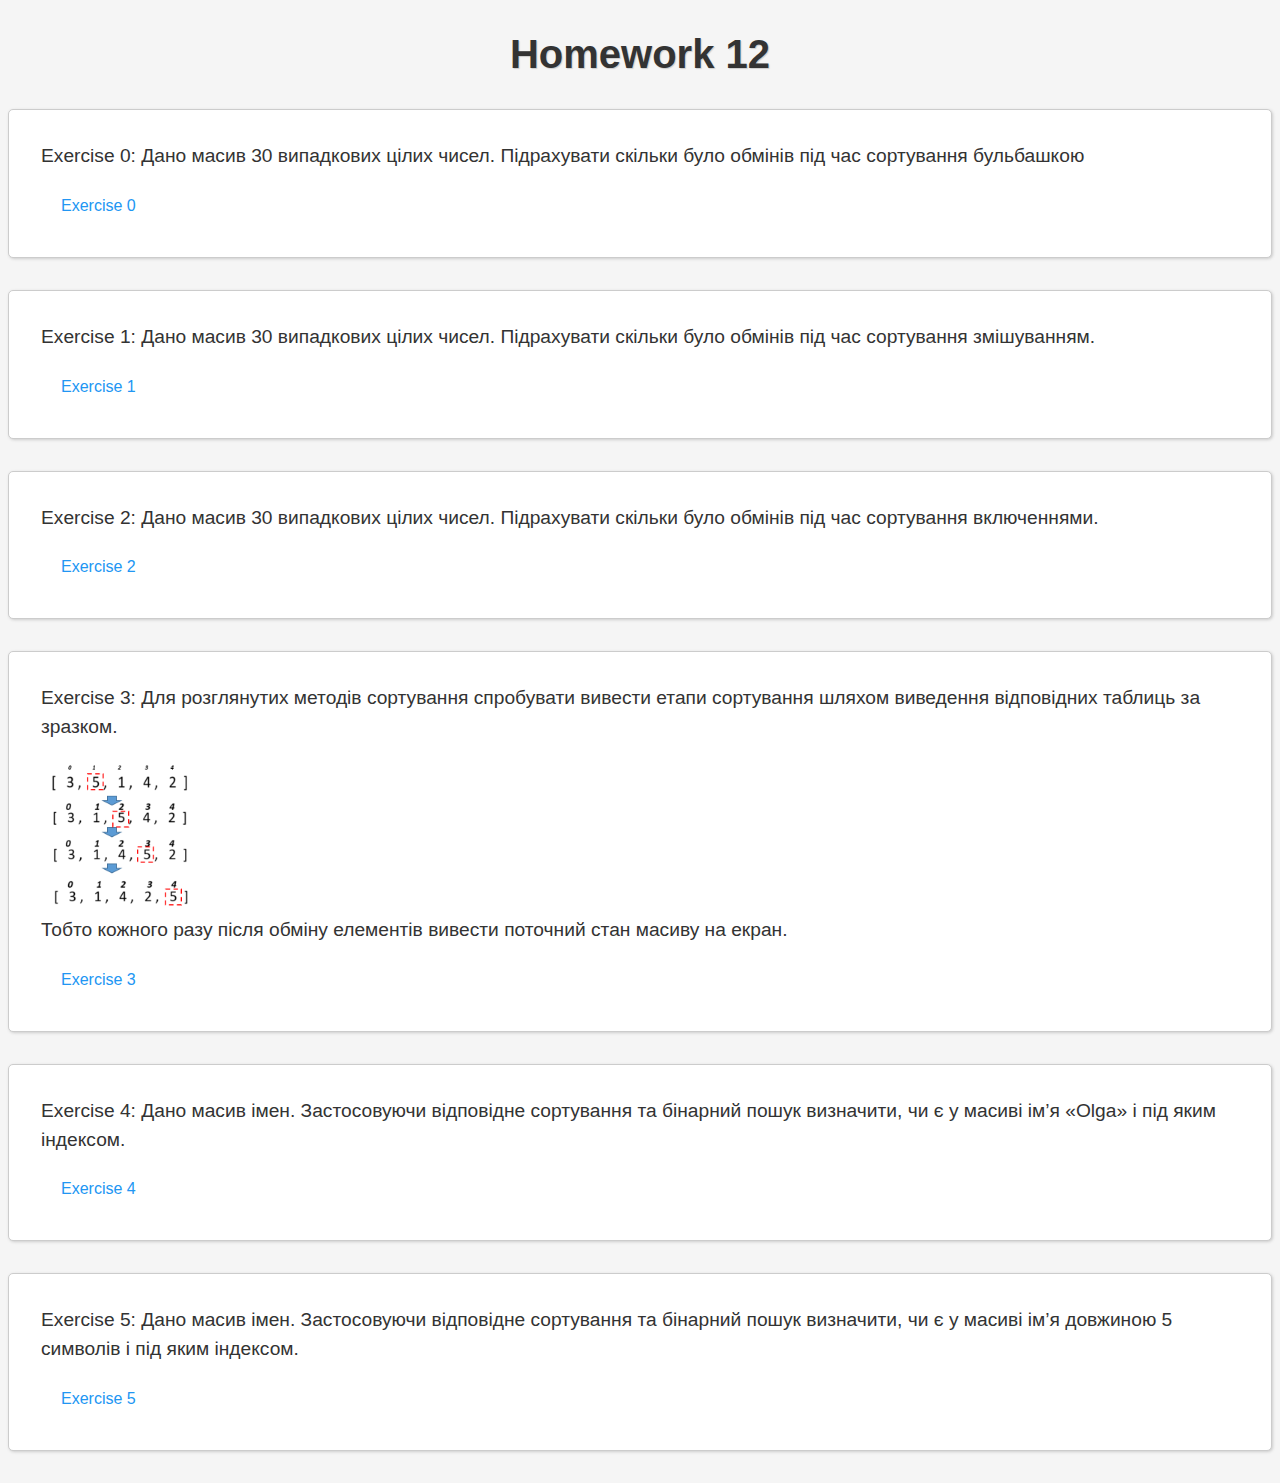
<file: index.html>
<!doctype html>
<html lang="en">
<head>
    <meta charset="UTF-8">
    <meta name="viewport"
          content="width=device-width, user-scalable=no, initial-scale=1.0, maximum-scale=1.0, minimum-scale=1.0">
    <meta http-equiv="X-UA-Compatible" content="ie=edge">
    <title>Homework 12</title>
    <link rel="stylesheet" href="style.css"/>
</head>
<body>
<h1>Homework 12</h1>
<div class="exercise">
    <p>Exercise 0: Дано масив 30 випадкових цілих чисел. Підрахувати скільки було обмінів під час сортування бульбашкою</p>
    <a href="html/exercise0.html">Exercise 0</a>
</div>
<div class="exercise">
    <p>Exercise 1: Дано масив 30 випадкових цілих чисел. Підрахувати скільки було обмінів під час сортування змішуванням.</p>
    <a href="html/exercise1.html">Exercise 1</a>
</div>
<div class="exercise">
    <p>Exercise 2: Дано масив 30 випадкових цілих чисел. Підрахувати скільки було обмінів під час сортування включеннями.</p>
    <a href="html/exercise2.html">Exercise 2</a>
</div>
<div  class="exercise">
    <p>Exercise 3: Для розглянутих методів сортування спробувати вивести етапи сортування шляхом виведення відповідних таблиць за зразком.</p>
    <img alt="exercise" src="img/img.png">
    <p>Тобто кожного разу після обміну елементів вивести поточний стан масиву на екран.</p>
    <a href="html/exercise3.html">Exercise 3</a>
</div>
<div class="exercise">
    <p>Exercise 4: Дано масив імен. Застосовуючи відповідне сортування та бінарний пошук визначити, чи є у масиві ім’я «Olga» і під яким індексом. </p>
    <a href="html/exercise4.html">Exercise 4</a>
</div>
<div class="exercise">
    <p>Exercise 5: Дано масив імен. Застосовуючи відповідне сортування та бінарний пошук визначити, чи є у масиві ім’я довжиною 5 символів і під яким індексом.</p>
    <a href="html/exercise5.html">Exercise 5</a>
</div>

</body>
</html>
</file>
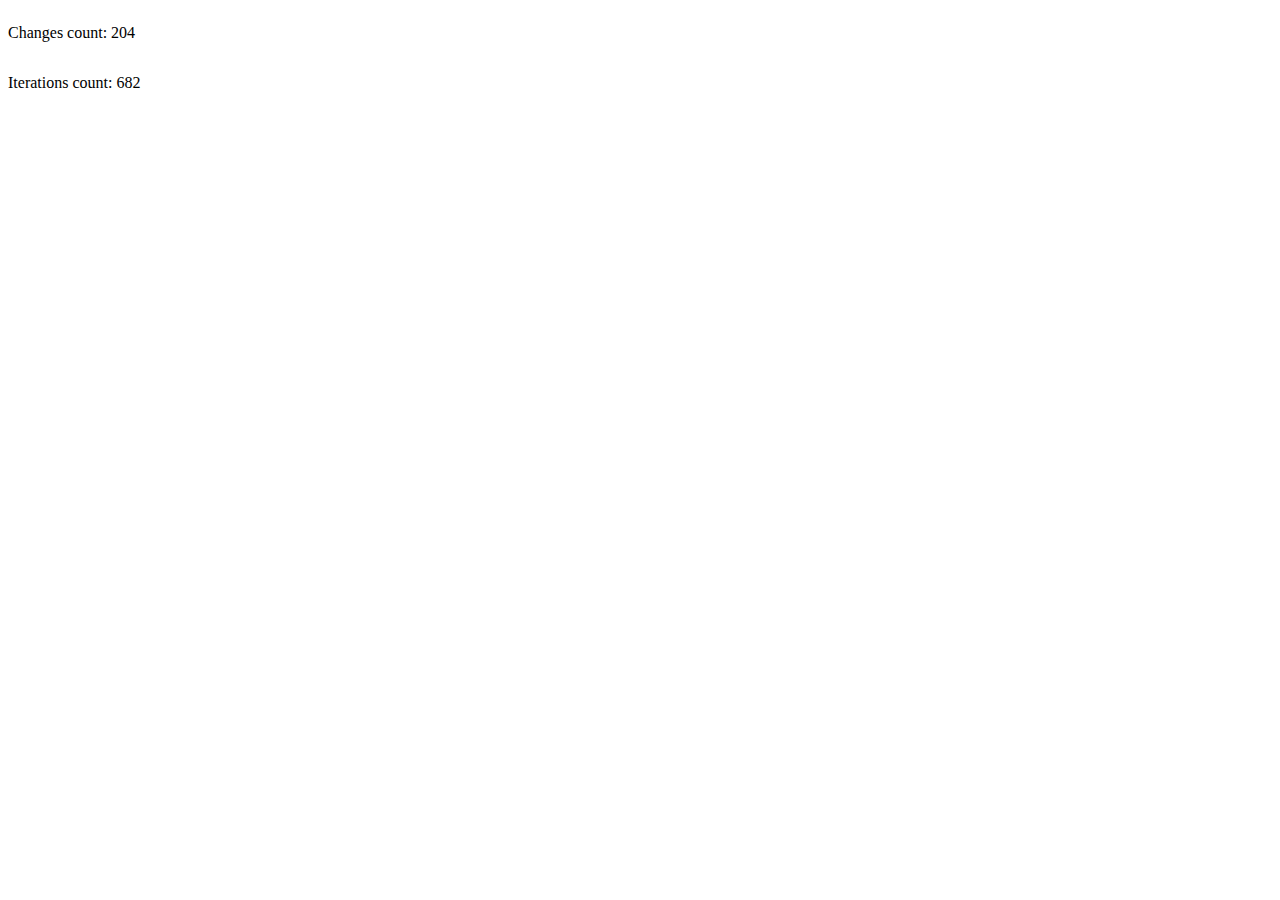
<file: html/exercise0.html>
<!doctype html>
<html lang="en">
<head>
    <meta charset="UTF-8">
    <meta name="viewport"
          content="width=device-width, user-scalable=no, initial-scale=1.0, maximum-scale=1.0, minimum-scale=1.0">
    <meta http-equiv="X-UA-Compatible" content="ie=edge">
    <title>Document</title>
    <style>{word-wrap: break-word;}</style>
</head>
<body>
<script type="module" src="../js/exercise0.js"></script>
<div style="display: flex; flex-direction: column">
    <p class="array-section__changes"></p>
    <p class="array-section__counter"></p>
</div>
</body>
</html>
</file>
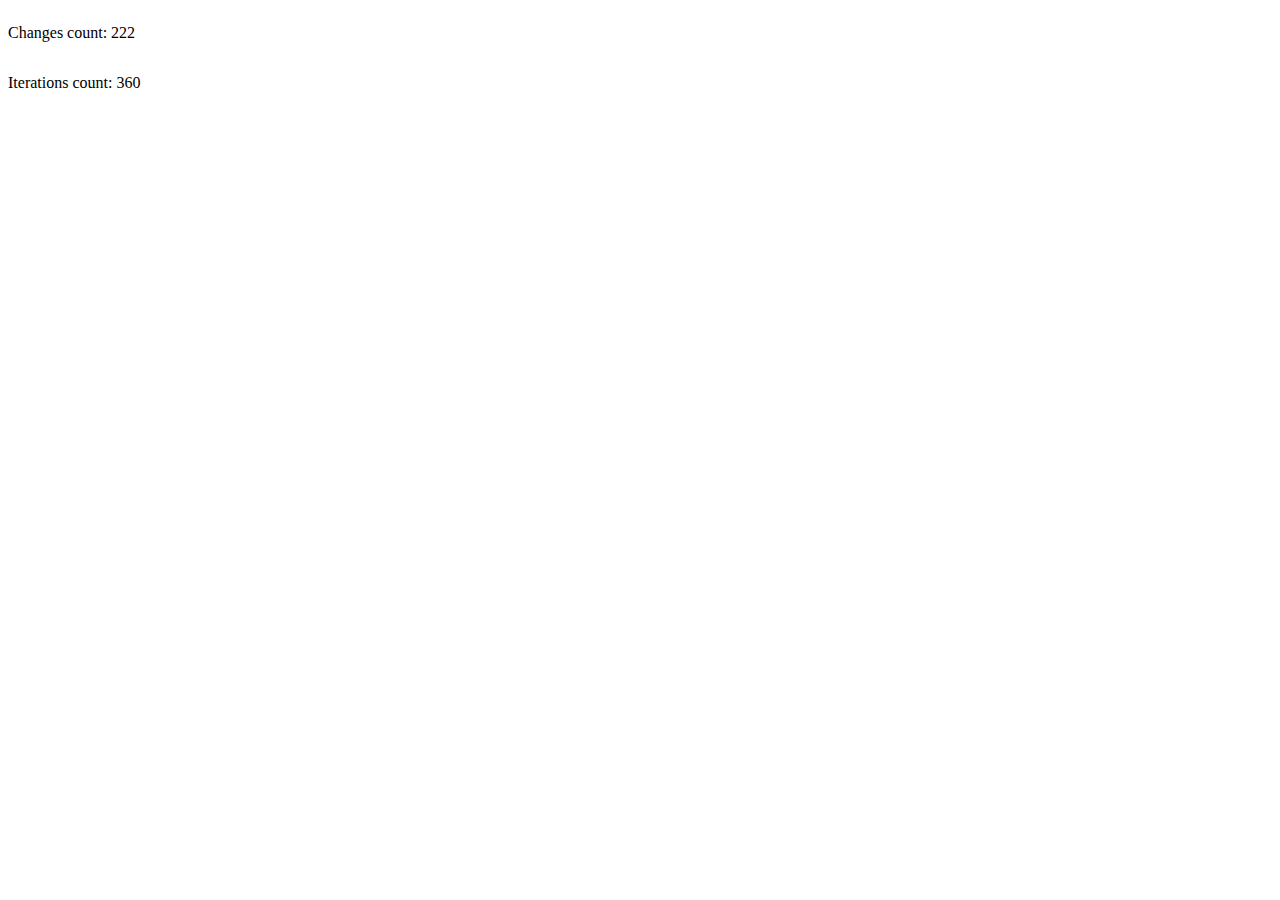
<file: html/exercise1.html>
<!doctype html>
<html lang="en">
<head>
    <meta charset="UTF-8">
    <meta name="viewport"
          content="width=device-width, user-scalable=no, initial-scale=1.0, maximum-scale=1.0, minimum-scale=1.0">
    <meta http-equiv="X-UA-Compatible" content="ie=edge">
    <title>Document</title>
    <style>{word-wrap: break-word;}</style>
</head>
<body>
<script type="module" src="../js/exercise1.js"></script>
<div style="display: flex; flex-direction: column">
    <p class="array-section__changes"></p>
    <p class="array-section__counter"></p>
</div>
</body>
</html>
</file>
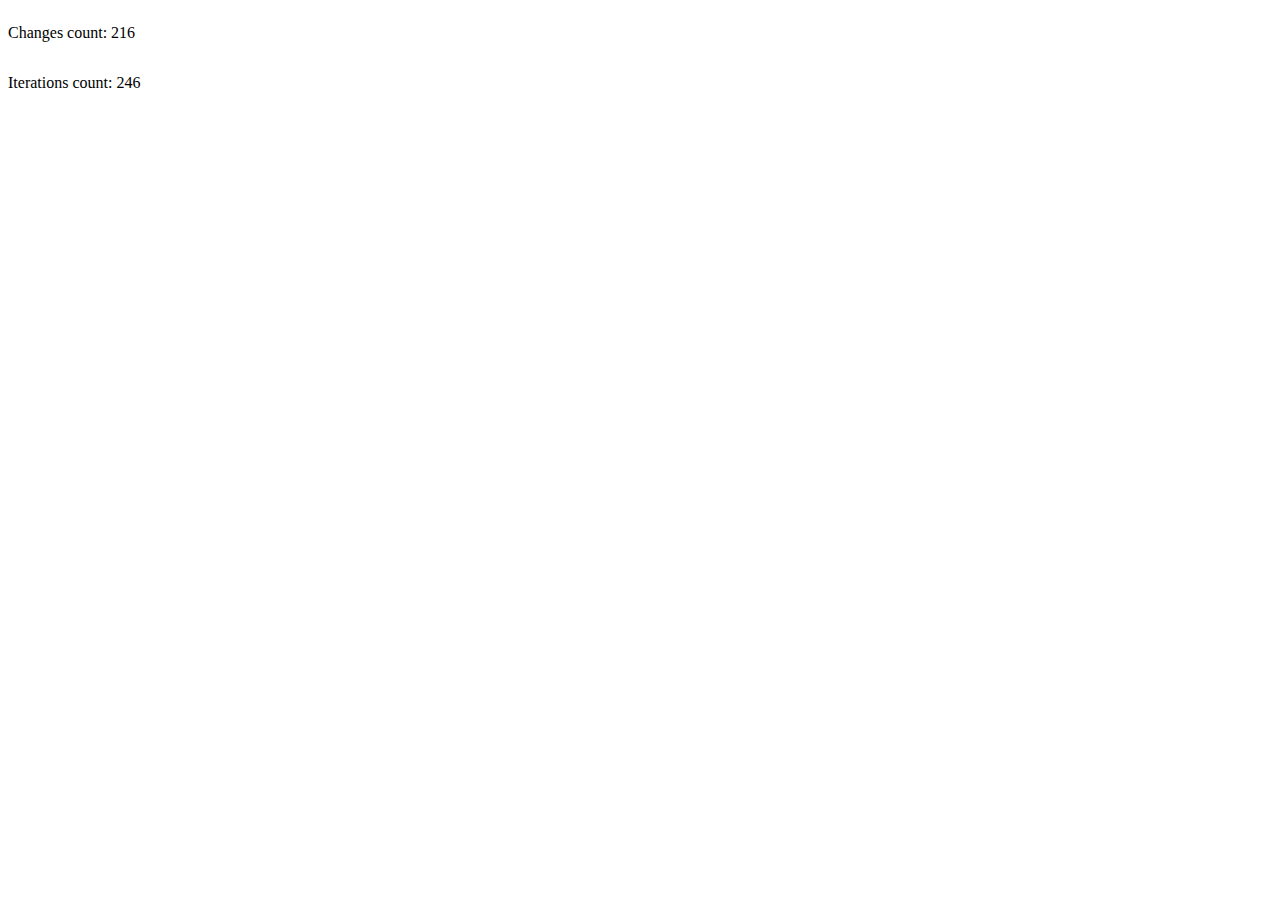
<file: html/exercise2.html>
<!doctype html>
<html lang="en">
<head>
    <meta charset="UTF-8">
    <meta name="viewport"
          content="width=device-width, user-scalable=no, initial-scale=1.0, maximum-scale=1.0, minimum-scale=1.0">
    <meta http-equiv="X-UA-Compatible" content="ie=edge">
    <title>Document</title>
    <style>{word-wrap: break-word;}</style>
</head>
<body>
<script type="module" src="../js/exercise2.js"></script>
<div style="display: flex; flex-direction: column">
    <p class="array-section__changes"></p>
    <p class="array-section__counter"></p>
</div>
</body>
</html>
</file>
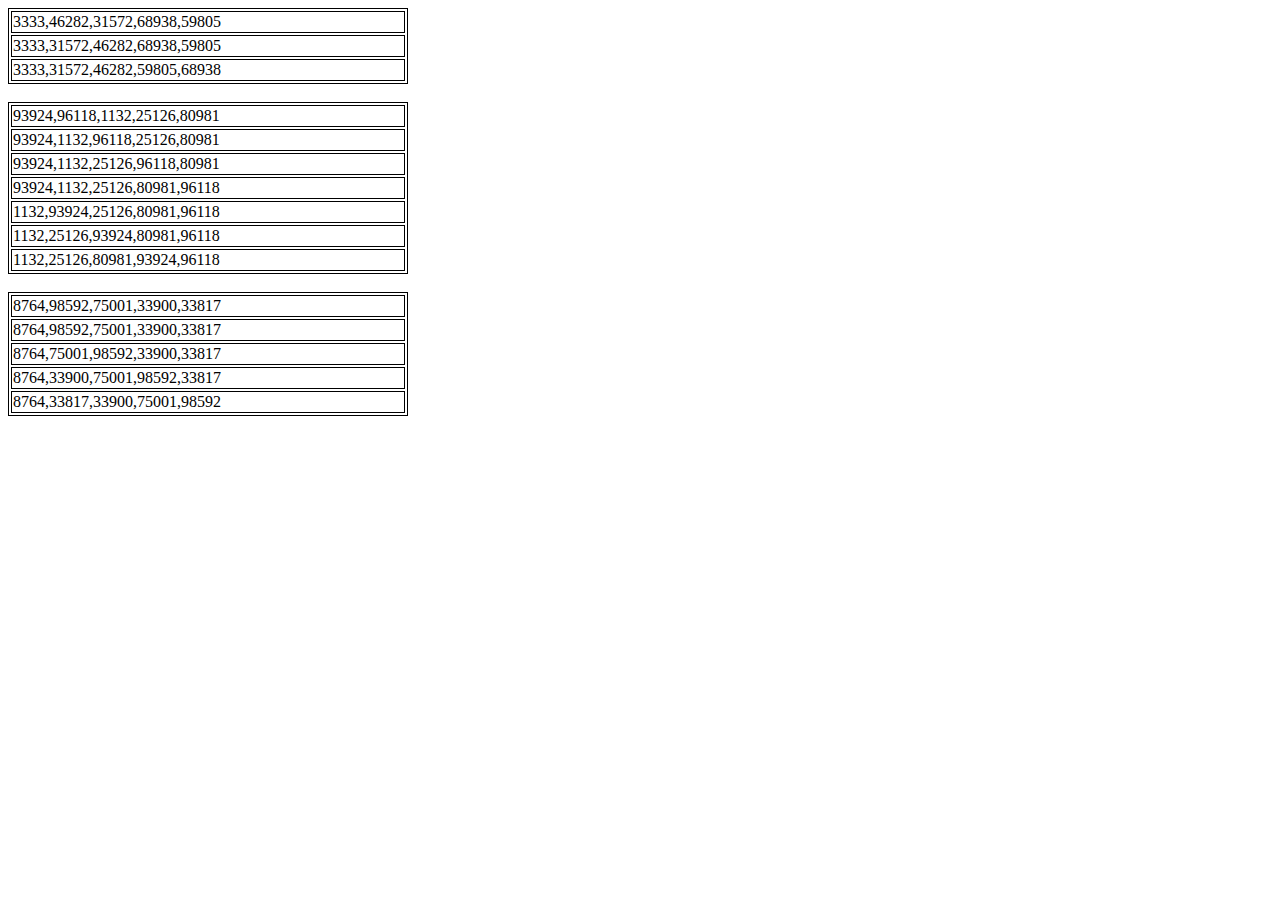
<file: html/exercise3.html>
<!doctype html>
<html lang="en">
<head>
    <meta charset="UTF-8">
    <meta name="viewport"
          content="width=device-width, user-scalable=no, initial-scale=1.0, maximum-scale=1.0, minimum-scale=1.0">
    <meta http-equiv="X-UA-Compatible" content="ie=edge">
    <title>Document</title>
    <style>{word-wrap: break-word}</style>
    <style>table, th, td {
        border: 1px solid black;
    }</style>
</head>
<body>
<script type="module" src="../js/exercise3.js"></script>
<div style="display: flex; flex-direction: column">
    <table style="width: 400px" class="sorting-section__bubble"></table>
    <br>
    <table style="width: 400px" class="sorting-section__cocktail"></table>
    <br>
    <table style="width: 400px" class="sorting-section__insert"></table>
</div>
</body>
</html>
</file>
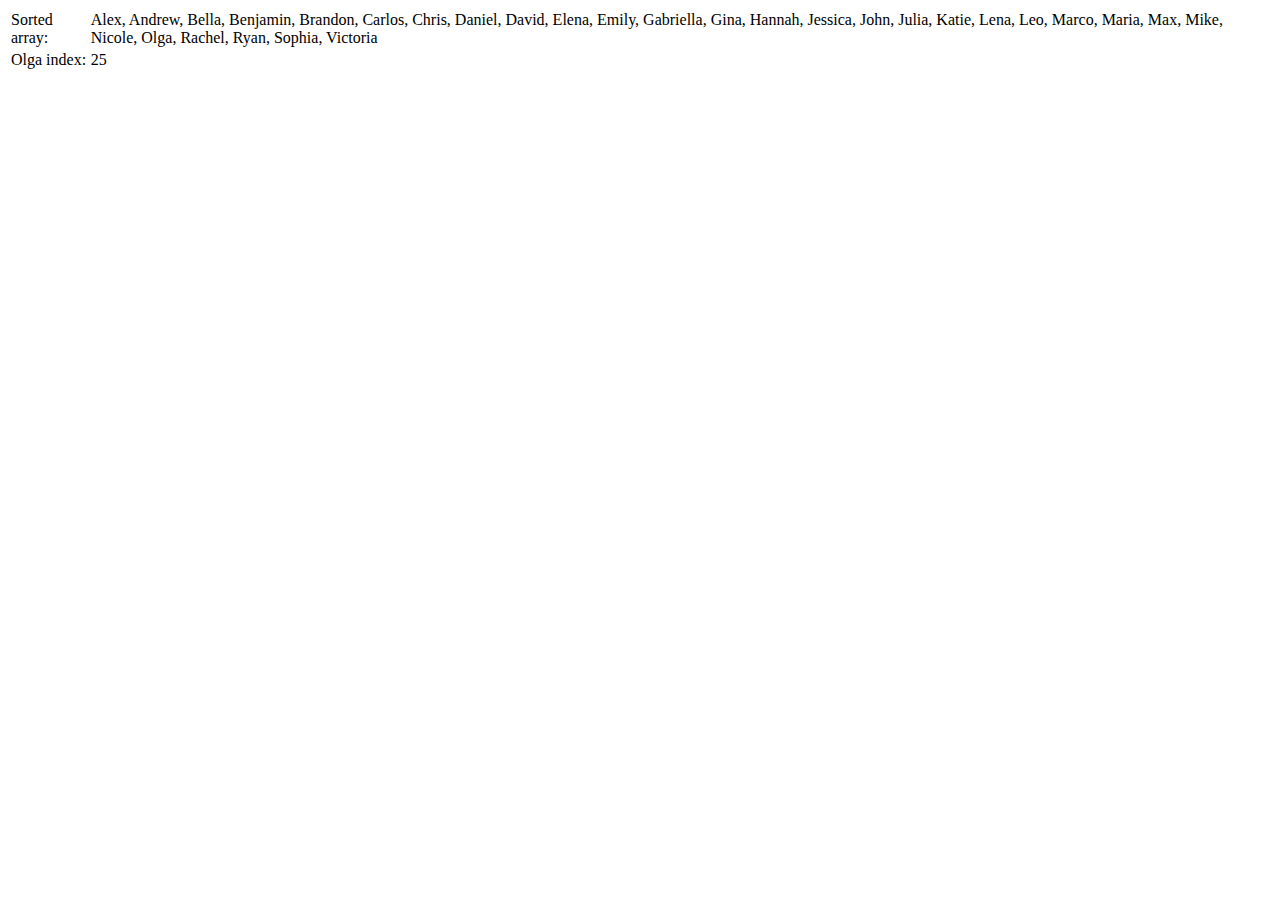
<file: html/exercise4.html>
<!doctype html>
<html lang="en">
<head>
    <meta charset="UTF-8">
    <meta name="viewport"
          content="width=device-width, user-scalable=no, initial-scale=1.0, maximum-scale=1.0, minimum-scale=1.0">
    <meta http-equiv="X-UA-Compatible" content="ie=edge">
    <title>Document</title>
    <style>{word-wrap: break-word;}</style>
</head>
<body>
<script src="../js/exercise4.js"></script>
</body>
</html>
</file>
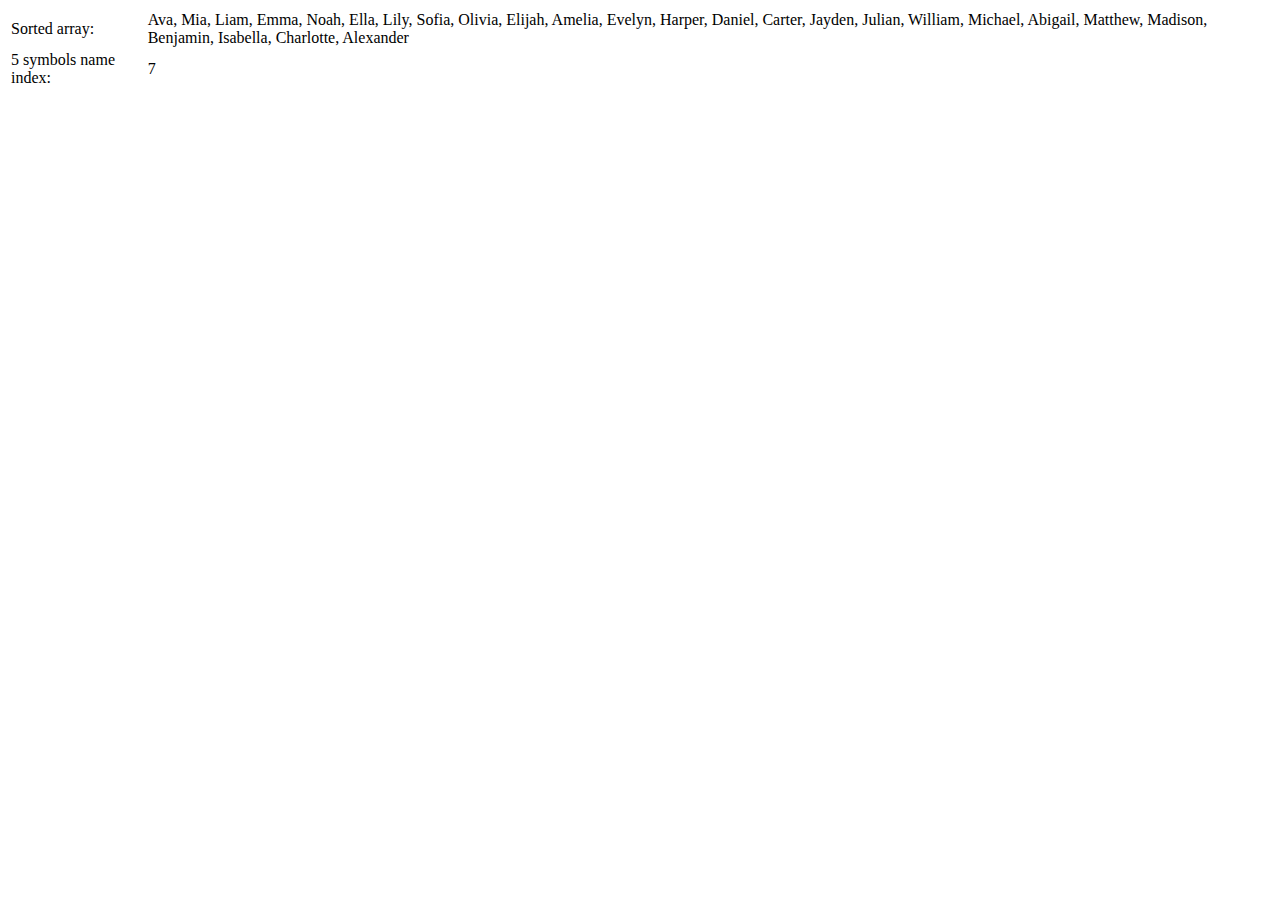
<file: html/exercise5.html>
<!doctype html>
<html lang="en">
<head>
    <meta charset="UTF-8">
    <meta name="viewport"
          content="width=device-width, user-scalable=no, initial-scale=1.0, maximum-scale=1.0, minimum-scale=1.0">
    <meta http-equiv="X-UA-Compatible" content="ie=edge">
    <title>Document</title>
    <style>{word-wrap: break-word;}</style>
</head>
<body>
<script src="../js/exercise5.js"></script>
</body>
</html>
</file>
<file: style.css>
body {
    font-family: Arial, sans-serif;
    background-color: #f5f5f5;
}

h1 {
    text-align: center;
    font-size: 2.5rem;
    margin: 2rem 0;
    color: #333;
    text-shadow: 1px 1px 1px #ccc;
}

h2 {
    text-align: center;
    font-size: 1.8rem;
    margin: 1.5rem 0;
    color: #444;
}
a {
    color: #2196F3;
    text-decoration: none;
    transition: color 0.2s ease, background-color 0.2s ease;
    position: relative;
    display: inline-block;
    padding: 10px 20px;
    border-radius: 4px;
}
a:hover {
    color: #1565C0;
    background-color: #F8F8F8;
}
.exercise {
    background-color: #fff;
    border: 1px solid #ccc;
    border-radius: 5px;
    padding: 2rem;
    margin: 2rem 0;
    box-shadow: 1px 1px 3px #ccc;
}

.exercise h3 {
    font-size: 1.5rem;
    margin: 0 0 1.5rem;
    color: #666;
}

.exercise p {
    font-size: 1.2rem;
    line-height: 1.5;
    margin: 0 0 1rem;
    color: #333;
}

.array{
    display: flex;
    flex-direction: column;
}
</file>
